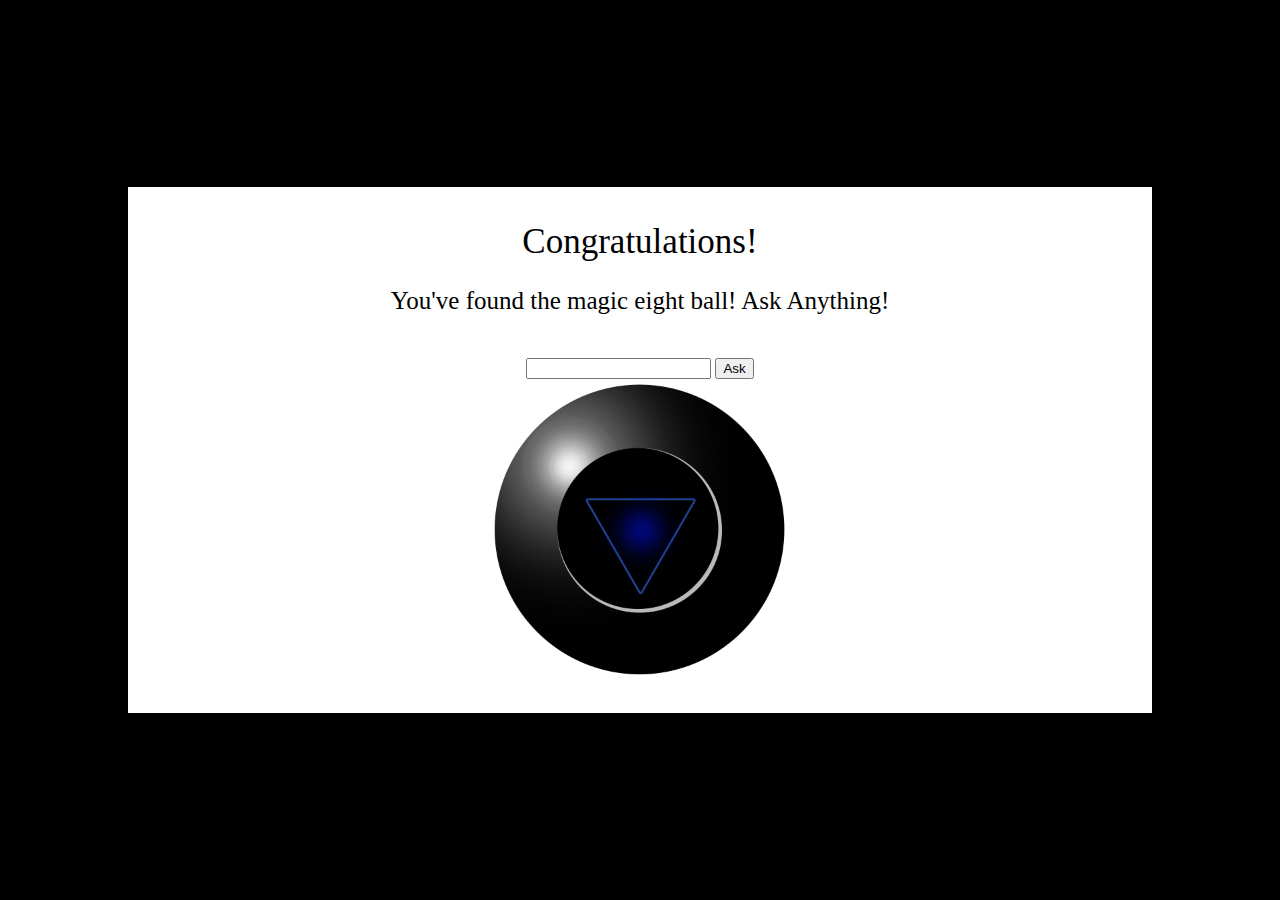
<file: eightball/index.html>
<!DOCTYPE html>
<html lang="en">
<head>
    <meta charset="UTF-8">
    <meta http-equiv="X-UA-Compatible" content="IE=edge">
    <meta name="viewport" content="width=device-width, initial-scale=1.0">
    <title>EightBall</title>

    <link rel="stylesheet" href="../css/global.styles.css">
    <link rel="stylesheet" href="../css/8ball.styles.css"/>
    <script defer src="../js/eightball.js"></script>
</head>
<body>
    <div class="tv">
        <div>
            <label for="question">Congratulations!</label>
            <p>You've found the magic eight ball! Ask Anything!</p>
            <br>
            <div>
                <input type="text" name="question" id="question">
                <button id="ask">Ask</button>
            </div>

        </div>
    
    
        <div id="eightBall"></div>
    </div>

    
</body>
</html>
</file>
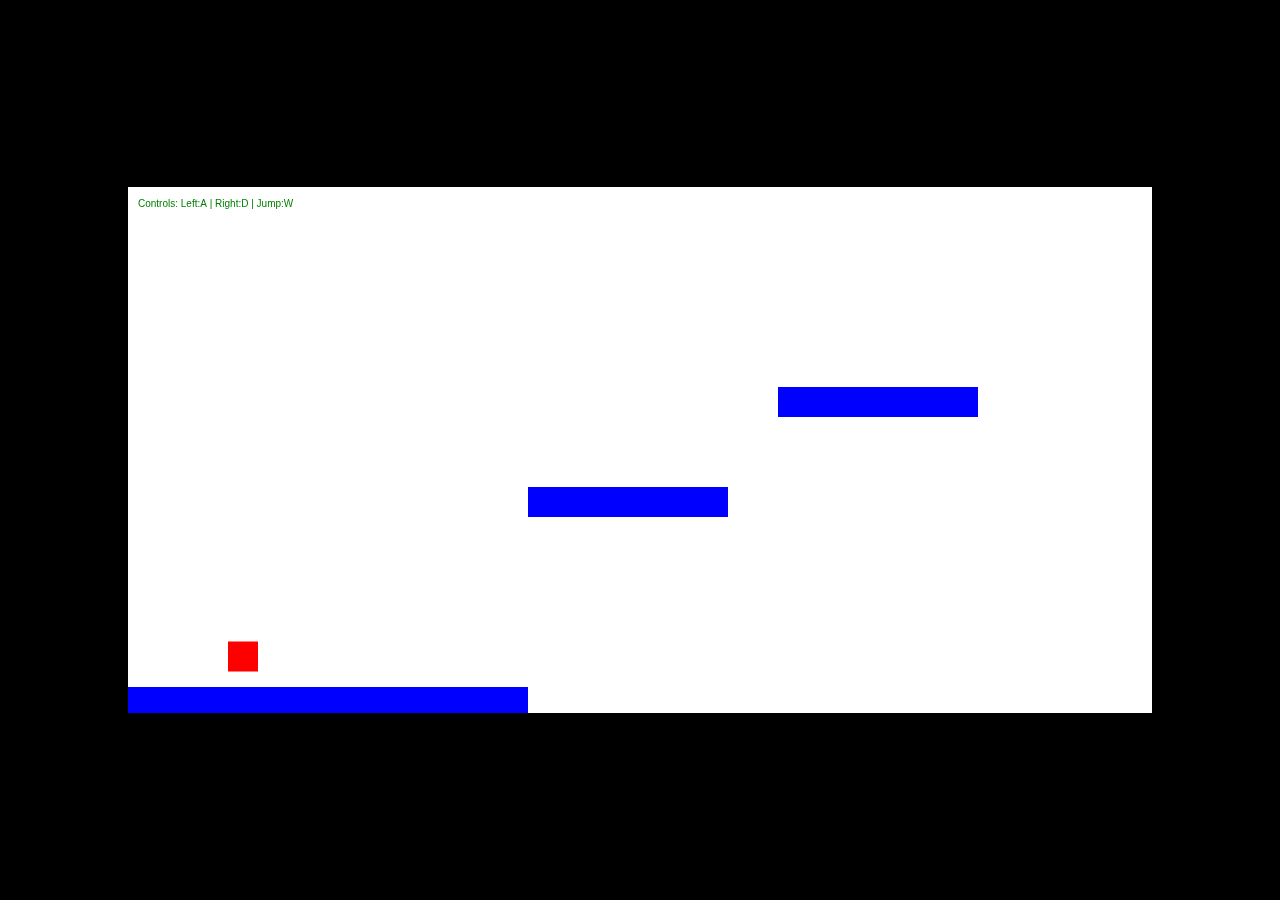
<file: game/index.html>
<!DOCTYPE html>
<html lang="en">
<head>
    <meta charset="UTF-8">
    <meta http-equiv="X-UA-Compatible" content="IE=edge">
    <meta name="viewport" content="width=device-width, initial-scale=1.0">
    <title>Game</title>

    <link rel="stylesheet" href="../css/global.styles.css">
    <link rel="stylesheet" href="../css/game.styles.css"/>
    <script defer src="../js/game.js"></script>
</head>
<body>
    
    <canvas></canvas>
    
</body>
</html>
</file>
<file: css/global.styles.css>
body{
    margin: 0;
    background-color: black;
    display: flex;
    align-items: center;
    justify-content: center;
    height: 100vh;
}

.tv {
    background-color: white;
    height: 526px;
    width: 1024px;
    display: flex;
    justify-content: center;
    align-items: center;
    flex-direction: column;
}
</file>
<file: css/8ball.styles.css>
body{
    margin: 0;
    box-sizing: border-box;
}

#eightBall {
    height: 300px;
    width: 300px;
    background: url("../imgs/blank.png");
    background-size: cover;
}

label{
    font-size: 35px;
}

p {
    font-size: 25px; 
}

.tv > div {
    display: flex;
    justify-content: center;
    flex-direction: column;
    align-items: center;
}
</file>
<file: css/game.styles.css>
body{
    margin: 0;
    background-color: black;
    display: flex;
    align-items: center;
    justify-content: center;
    height: 100vh;
}
</file>
